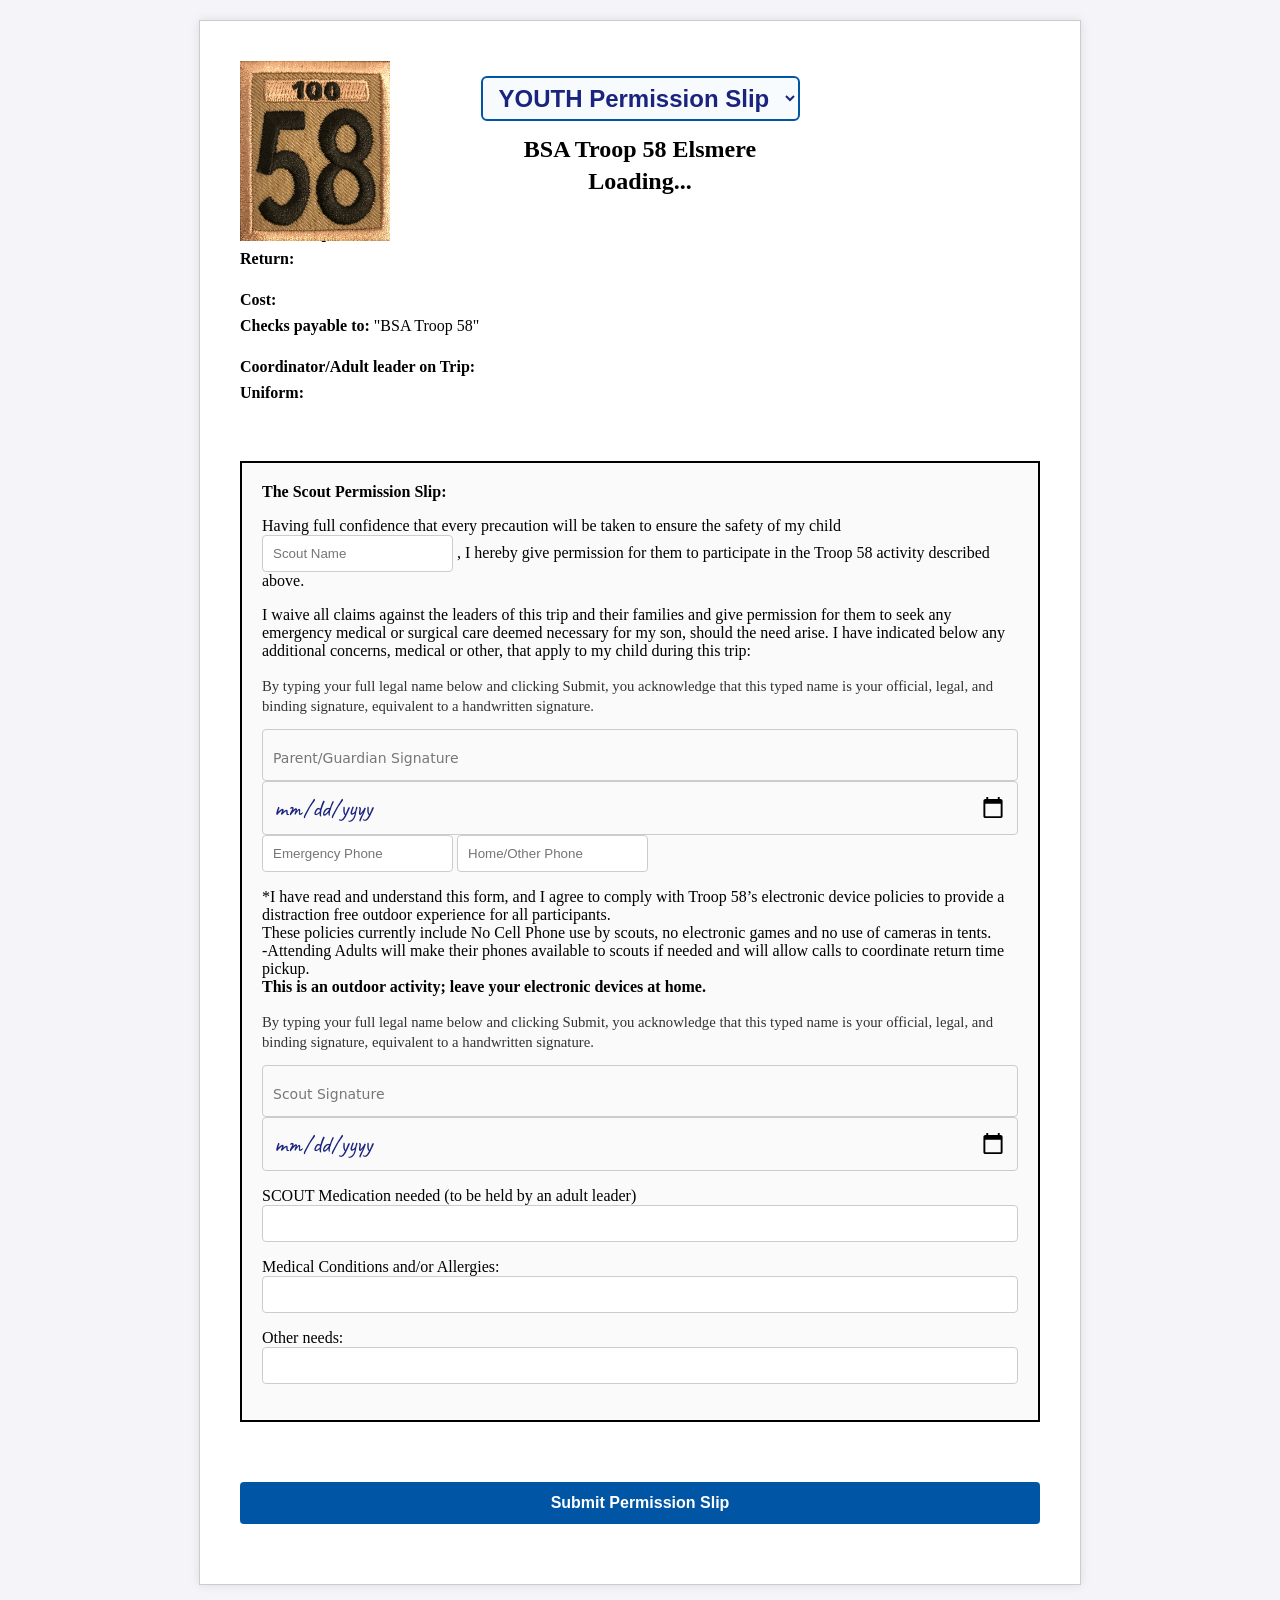
<file: index.html>
<!DOCTYPE html>
<html lang="en">

<head>
  <meta charset="utf-8">
  <meta name="viewport" content="width=device-width, initial-scale=1">
  <title>Troop 58 Permission Slip</title>
  <base target="_top">
  <link rel="stylesheet" href="https://fonts.googleapis.com/css2?family=Caveat:wght@600&family=Dancing+Script:wght@600&display=swap">
  <link rel="stylesheet" href="style.css">
  <script src="https://accounts.google.com/gsi/client" async defer></script>
</head>

<body>
  <div class="container">
    <div id="printHeader" class="print-header">YOUTH PERMISSION SLIP</div>

    <form id="permissionForm">
      <div class="signin">
        <div id="googleSignInBtn"></div>
        <div id="signedInStatus" class="signed-in-status" hidden>
          <span>Signed in as <strong id="signedInUser"></strong></span>
          <button type="button" id="signOutBtn" class="link-btn">Sign out</button>
        </div>
      </div>
      <img src="images/Troop58Logo.jpg" alt="Troop 58 Logo" class="troop-logo">

      <!-- Honeypot: hidden from people, often filled by bots. Submissions with this filled are flagged, not rejected. -->
      <div aria-hidden="true" style="position:absolute;left:-9999px;top:auto;width:1px;height:1px;overflow:hidden;">
        <label for="website_url">Leave this field empty</label>
        <input type="text" id="website_url" name="website_url" tabindex="-1" autocomplete="off">
      </div>

      <div class="form-header">
        <label for="formType" class="sr-only">Form type</label>
        <select id="formType" name="Form Type">
          <option value="Youth" selected>YOUTH Permission Slip</option>
          <option value="Adult">ADULT Permission Slip</option>
        </select>
      </div>

      <h2>BSA Troop 58 Elsmere</h2>
      <h2><span id="tripTitle">Loading...</span></h2>
      <h3><span id="tripLocation"></span></h3>
      <h3><span id="tripDates"></span></h3>

      <div class="details">
        <p>
          <strong>Meet for Departure:</strong> <span id="customDepartureHtml"><span id="departureDetails"></span><br></span>
          <strong>Return:</strong> <span id="returnDetails"></span><br>
        </p>
        <p>
          <strong>Cost:</strong> <span id="tripCost"></span><br>
          <strong>Checks payable to:</strong> "BSA Troop 58"<br>
        </p>
        <p>
          <strong>Coordinator/Adult leader on Trip:</strong> <span id="tripCoordinator"></span><br>
          <strong>Uniform:</strong> <span id="tripUniform"></span>
        </p>
      </div>

      <fieldset id="youthSection" class="form-section">
        <legend class="sr-only">Youth permission slip</legend>
        <div id="scoutSelectorContainer" class="scout-selector" hidden>
          <label for="scoutSelector"><strong>Select Scout to Pre-fill:</strong></label>
          <select id="scoutSelector">
            <option value="">-- Choose a Scout --</option>
            <option value="new">+ Add Another Scout</option>
          </select>
        </div>
        <div class="agreement">
          <strong>The Scout Permission Slip:</strong><br>
          <p>
            Having full confidence that every precaution will be taken to ensure the safety of my child
            <input type="text" id="scoutName" name="Youth Name" required placeholder="Scout Name" aria-label="Scout name" autocomplete="off">
            , I hereby give permission for them to participate in the Troop 58 activity described above.
          </p>

          <p>
            I waive all claims against the leaders of this trip and their families and give permission for them to seek
            any emergency medical or surgical care deemed necessary for my son, should the need arise. I have indicated
            below any additional concerns, medical or other, that apply to my child during this trip:
          </p>

          <p class="signature-disclaimer">
            By typing your full legal name below and clicking Submit, you acknowledge that this typed name is your official, legal, and binding signature, equivalent to a handwritten signature.
          </p>

          <input type="text" id="youthParentSignature" name="Parent Signature" required placeholder="Parent/Guardian Signature" aria-label="Parent or guardian signature" autocomplete="off">
          <input type="date" id="youthParentSignDate" name="Parent Signature Date" required aria-label="Parent signature date">
          <input type="tel" id="emergencyContact" name="Youth Emergency Phone" required placeholder="Emergency Phone" aria-label="Emergency phone" inputmode="tel" autocomplete="tel">
          <input type="tel" id="emergencyContact2" name="Youth Home Phone" placeholder="Home/Other Phone" aria-label="Home or other phone" inputmode="tel" autocomplete="tel">

          <p>
            *I have read and understand this form, and I agree to comply with Troop 58’s electronic device policies to
            provide a distraction free outdoor experience for all participants.<br>
            These policies currently include No Cell Phone use by scouts, no electronic games and no use of cameras in
            tents.<br>
            -Attending Adults will make their phones available to scouts if needed and will allow calls to coordinate
            return time pickup.<br>
            <strong>This is an outdoor activity; leave your electronic devices at home.</strong>
          </p>

          <p class="signature-disclaimer">
            By typing your full legal name below and clicking Submit, you acknowledge that this typed name is your official, legal, and binding signature, equivalent to a handwritten signature.
          </p>

          <input type="text" id="scoutSignature" name="Youth Signature" required placeholder="Scout Signature" aria-label="Scout signature" autocomplete="off">
          <input type="date" id="scoutSignDate" name="Youth Signature Date" required aria-label="Scout signature date">

          <div>
            <p>
              <label for="youthMedication" class="inline">SCOUT Medication needed (to be held by an adult leader)</label>
              <input type="text" id="youthMedication" name="Youth Medication" class="input-long">
            </p>
            <p>
              <label for="youthAllergies" class="inline">Medical Conditions and/or Allergies:</label>
              <input type="text" id="youthAllergies" name="Youth Allergies" class="input-long">
            </p>
            <p>
              <label for="youthOther" class="inline">Other needs:</label>
              <input type="text" id="youthOther" name="Youth Other Needs" class="input-long">
            </p>
          </div>
        </div>
      </fieldset>

      <fieldset id="adultSection" class="form-section" disabled hidden>
        <legend class="sr-only">Adult permission slip</legend>
        <div class="agreement">
          <strong>I</strong>
          <input type="text" id="adultName" name="Adult Name" required placeholder="Insert Name" aria-label="Adult name" autocomplete="name">
          <strong>am over 18 years of age</strong>
          and will participate in the Troop 58 activity described above.

          <p class="radio-line">
            I can drive if needed,
            <label class="inline"><input type="radio" name="drive" value="To"> To</label>
            <label class="inline"><input type="radio" name="drive" value="From"> From;</label>
            <label class="inline"><input type="radio" name="drive" value="Both"> both ways.</label>
            <label class="inline"><input type="radio" name="drive" value="Prefer not to drive"> I would prefer not to drive.</label>
            <label class="inline"><input type="radio" name="drive" value="Cannot drive"> I cannot drive.</label>
          </p>

          <div class="training">
            <strong>Adults Training:</strong><br>
            <label class="inline">Youth Protection Training
              <input type="date" id="yptDate" name="Ypt Date"></label><br>
            <label class="inline">Hazardous Weather Training
              <input type="date" id="hwDate" name="Hw Date"></label><br>
            <label class="inline">BSA Lifeguard
              <input type="date" id="blgDate" name="Blg Date"></label>
            <label class="inline">Safe Swim Defense
              <input type="date" id="ssdDate" name="Ssd Date"></label><br>
            <label class="inline">First Aid
              <input type="date" id="faDate" name="Fa Date"></label>
            <label class="inline">Safety Afloat
              <input type="date" id="saDate" name="Sa Date"></label><br>
            <label class="inline">CPR certification
              <input type="date" id="cprDate" name="Cpr Date"></label><br>
          </div>

          <div class="vehicle">
            Drivers Insurance and Car Info:
            <label class="inline">Valid Drivers License Yes
            <input type="text" name="Veh License" placeholder="initial"></label><br>
            <label class="inline">Vehicle Plate<input type="text" name="Veh Plate #" placeholder="Plate #"><input type="text" name="Veh State" placeholder="State"></label><br>
            <label class="inline">Year <input type="number" name="Veh Year" inputmode="numeric"></label>
            <label class="inline">Make <input type="text" name="Veh Make" id="vehMake" list="vehMakeList" autocomplete="off"></label>
            <label class="inline">Model <input type="text" name="Veh Model" id="vehModel" list="vehModelList" autocomplete="off"></label><br>
            <label class="inline"># of Seat belts <input type="number" name="Veh Seats" inputmode="numeric"></label><br>
            <label class="inline">Comfortable Passenger Limit <input type="number" name="Veh Passengers" inputmode="numeric"></label>
            <span class="footnote">(Includes driver)</span><br>
            <datalist id="vehMakeList"></datalist>
            <datalist id="vehModelList"></datalist>
            <label class="inline">Current Insurance Yes
              <input type="text" name="Veh Insurance" placeholder="initial"></label>
          </div>

          <p>
            All participants are expected to abide by and follow safe scouting instruction/guidelines at all times.
            Please refer to www.myscouting.org and the scout handbook for this information. You can take online
            training there too!<br>
            I waive all claims against the leaders of this trip and their families and give permission for them to seek
            any emergency medical or surgical care deemed necessary for me, should the need arise. I have indicated
            below any additional concerns, medical or other, that apply to me during this trip:
          </p>

          <p class="signature-disclaimer">
            By typing your full legal name below and clicking Submit, you acknowledge that this typed name is your official, legal, and binding signature, equivalent to a handwritten signature.
          </p>

          <input type="text" id="adultSignature" name="Adult Signature" required placeholder="Adult signature" aria-label="Adult signature" autocomplete="off">
          <input type="date" id="adultSignDate" name="Adult Signature Date" required aria-label="Adult signature date">
          <input type="tel" id="cellPhone" name="Adult Cell Phone" placeholder="Adult Cell Phone" aria-label="Adult cell phone" inputmode="tel" autocomplete="tel">
          <input type="tel" id="emergencyPhone" name="Adult Emergency Phone" required placeholder="Emergency Phone" aria-label="Emergency phone" inputmode="tel">

          <div>
            <p>
              <label for="adultMedication" class="inline">ADULT Medication needed</label>
              <input type="text" id="adultMedication" name="Adult Medication" class="input-long">
            </p>
            <p>
              <label for="adultAllergies" class="inline">Medical Conditions and/or Allergies:</label>
              <input type="text" id="adultAllergies" name="Adult Allergies" class="input-long">
            </p>
            <p>
              <label for="adultOther" class="inline">Other needs:</label>
              <input type="text" id="adultOther" name="Adult Other Needs" class="input-long">
            </p>
          </div>
        </div>
      </fieldset>

      <button type="submit" id="submitBtn">Submit Permission Slip</button>
    </form>
    <div id="message" role="status" aria-live="polite"></div>
  </div>

  <script src="script.js"></script>
</body>

</html>
</file>
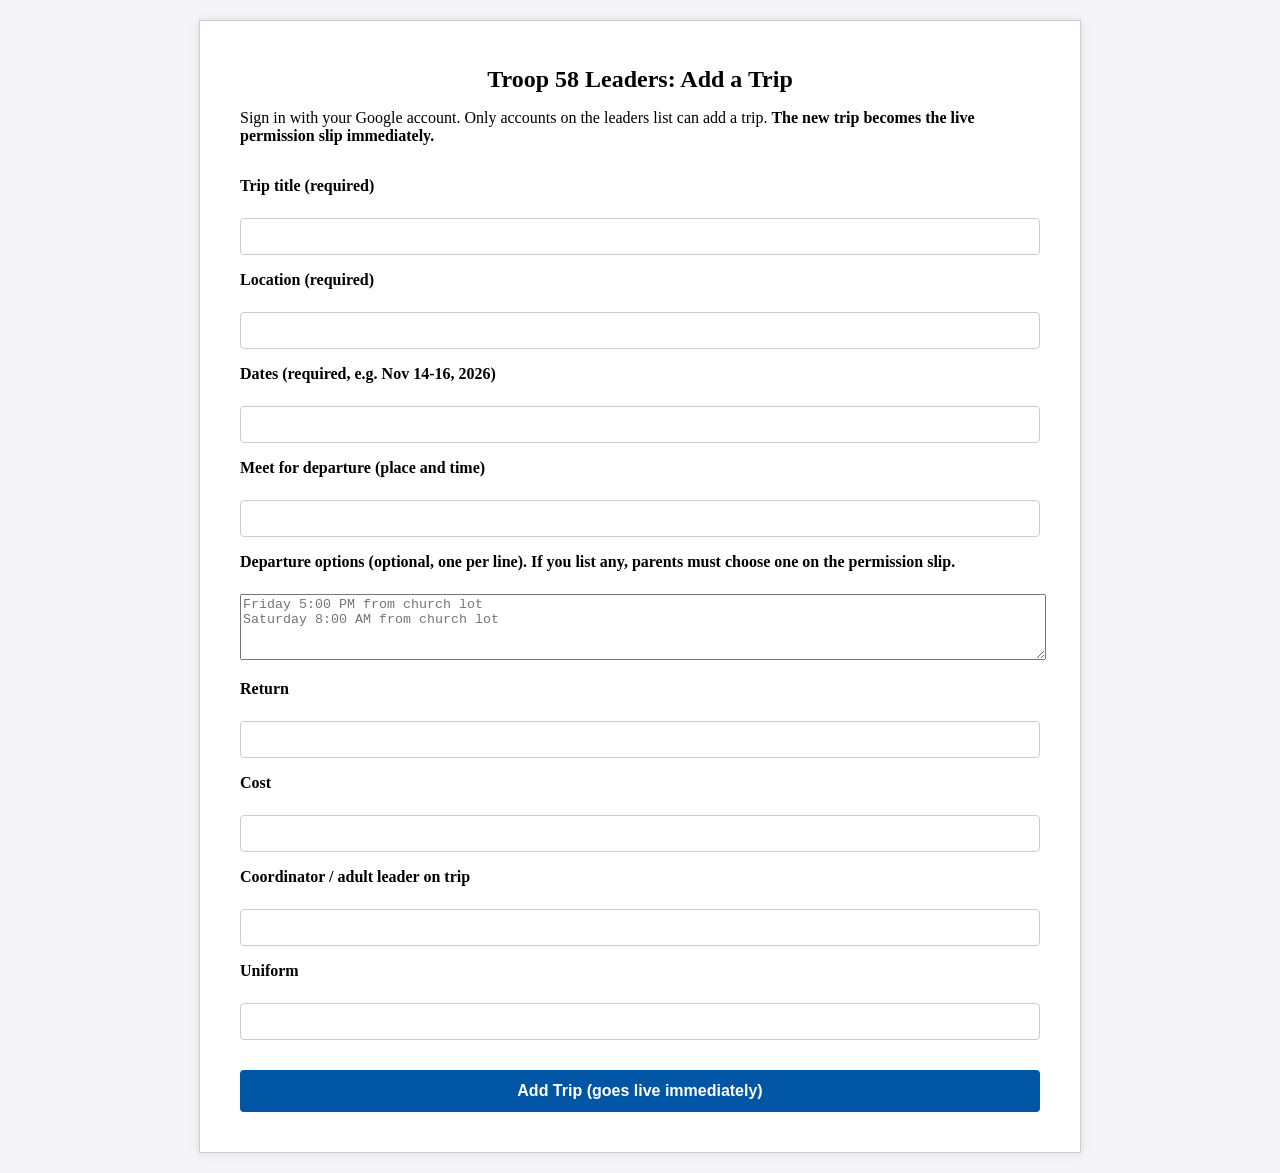
<file: leaders.html>
<!DOCTYPE html>
<html lang="en">

<head>
  <meta charset="utf-8">
  <meta name="viewport" content="width=device-width, initial-scale=1">
  <meta name="robots" content="noindex">
  <title>Troop 58 Leaders - Add a Trip</title>
  <link rel="stylesheet" href="style.css">
  <script src="https://accounts.google.com/gsi/client" async defer></script>
</head>

<body>
  <div class="container">
    <h2>Troop 58 Leaders: Add a Trip</h2>
    <p>Sign in with your Google account. Only accounts on the leaders list can add a trip.
      <strong>The new trip becomes the live permission slip immediately.</strong></p>

    <div id="leaderSignInBtn" class="signin"></div>
    <p id="signedInAs" role="status" aria-live="polite"></p>

    <form id="tripForm">
      <p><label for="tripTitle"><strong>Trip title</strong> (required)</label><br>
        <input type="text" id="tripTitle" name="tripTitle" required maxlength="500" class="input-long"></p>
      <p><label for="tripLocation"><strong>Location</strong> (required)</label><br>
        <input type="text" id="tripLocation" name="tripLocation" required maxlength="500" class="input-long"></p>
      <p><label for="tripDates"><strong>Dates</strong> (required, e.g. Nov 14-16, 2026)</label><br>
        <input type="text" id="tripDates" name="tripDates" required maxlength="500" class="input-long"></p>
      <p><label for="departureDetails"><strong>Meet for departure</strong> (place and time)</label><br>
        <input type="text" id="departureDetails" name="departureDetails" maxlength="500" class="input-long"></p>
      <p><label for="departureOptions"><strong>Departure options</strong> (optional, one per line). If you list any, parents must choose one on the permission slip.</label><br>
        <textarea id="departureOptions" name="departureOptions" rows="4" class="input-long" placeholder="Friday 5:00 PM from church lot&#10;Saturday 8:00 AM from church lot"></textarea></p>
      <p><label for="returnDetails"><strong>Return</strong></label><br>
        <input type="text" id="returnDetails" name="returnDetails" maxlength="500" class="input-long"></p>
      <p><label for="tripCost"><strong>Cost</strong></label><br>
        <input type="text" id="tripCost" name="tripCost" maxlength="500" class="input-long"></p>
      <p><label for="tripCoordinator"><strong>Coordinator / adult leader on trip</strong></label><br>
        <input type="text" id="tripCoordinator" name="tripCoordinator" maxlength="500" class="input-long"></p>
      <p><label for="tripUniform"><strong>Uniform</strong></label><br>
        <input type="text" id="tripUniform" name="tripUniform" maxlength="500" class="input-long"></p>

      <button type="submit" id="addTripBtn" disabled>Add Trip (goes live immediately)</button>
    </form>
    <div id="leaderMessage" role="status" aria-live="polite"></div>
  </div>

  <script src="leaders.js"></script>
</body>

</html>
</file>
<file: style.css>
/* ---------- Existing CSS ---------- */
.form-header {
  text-align: center;
  margin-bottom: 15px;
}

.form-header select {
  font-size: 1.5rem;
  font-weight: bold;
  padding: 6px 12px;
  border: 2px solid #0055a5;
  border-radius: 6px;
  background-color: #f8fbfd;
  color: #1a237e;
  cursor: pointer;
  outline: none;
}

.form-header select:focus {
  border-color: #003366;
  box-shadow: 0 0 5px rgba(0, 85, 165, 0.3);
}

/* Generic selector for any field containing "signature" in name or placeholder */
input[placeholder*="initial" i],
input[name*="signature" i] {
  font-family: 'Caveat', cursive;
  font-size: 24px;
  color: #1a237e;
  border: none;
  border-bottom: 2px solid #333;
  border-radius: 0;
  background: transparent;
  padding: 2px 4px;
  outline: none;
}

/* Generic placeholder styling for signature fields */
input[placeholder*="initial" i]::placeholder,
input[name*="signature" i]::placeholder {
  font-family: system-ui, -apple-system, sans-serif;
  font-size: 14px;
  color: #777;
  font-weight: normal;
}

/* Generic focus line */
input[placeholder*="initial" i]:focus,
input[name*="signature" i]:focus {
  border-bottom-color: #0055a5;
  background-color: #f8fbff;
}

/* Ensure signature fields have plenty of room to sign */
input[name*="signature" i] {
  width: 100%;
}

/* Keep initial fields short and inline */
input[placeholder*="initial" i] {
  width: 60px;
  text-align: center;
}

body {
  font-family: 'Times New Roman', Times, serif;
  margin: 0;
  padding: 20px;
  background-color: #f4f4f9;
}

.container {
  max-width: 800px;
  margin: auto;
  background: white;
  padding: 40px;
  border: 1px solid #ccc;
  box-shadow: 0 0 10px rgba(0, 0, 0, 0.1);
  position: relative;
}

.troop-logo {
  position: absolute;
  top: 40px;
  left: 40px;
  width: 150px;
  height: auto;
}

h1,
h2,
h3 {
  text-align: center;
  margin: 5px 0;
}

h1 {
  font-size: 28px;
}

.details {
  margin: 25px 0;
  line-height: 1.6;
  font-size: 16px;
}

.form-group {
  margin-bottom: 20px;
}

label {
  font-weight: bold;
  display: block;
  margin-bottom: 5px;
}

label.inline {
  display: inline;
  font-weight: normal;
  margin: 0;
}

.input-long {
  width: 100%;
}

input[type="text"],
input[type="date"],
input[type="tel"],
input[type="number"] {
  padding: 10px;
  box-sizing: border-box;
  border: 1px solid #ccc;
  border-radius: 4px;
}

input[type="number"] {
  width: 80px;
}

.radio-group {
  display: inline-flex;
  gap: 5px;
  align-items: center;
}

.radio-group label {
  display: inline;
  font-weight: normal;
  margin-bottom: 0;
}

.agreement {
  margin: 30px 0;
  padding: 20px;
  border: 2px solid #000;
  background-color: #fafafa;
}

button {
  background-color: #0055A5;
  color: white;
  padding: 12px 20px;
  border: none;
  cursor: pointer;
  font-size: 16px;
  display: block;
  width: 100%;
  margin-top: 30px;
  border-radius: 4px;
  font-weight: bold;
}

button:hover {
  background-color: #004080;
}

#message {
  text-align: center;
  margin-top: 20px;
  font-weight: bold;
  color: #2e7d32;
  font-size: 18px;
}

hr {
  margin: 30px 0;
  border: 0;
  border-top: 1px solid #ccc;
}

/* ---------- Additions ---------- */
.signin {
  display: flex;
  justify-content: flex-end;
  margin-bottom: 15px;
}

.signed-in-status {
  display: flex;
  align-items: center;
  gap: 10px;
  font-size: 0.9rem;
}

.signed-in-status[hidden] {
  display: none;
}

.signed-in-status .link-btn,
.signed-in-status .link-btn:hover {
  background: none;
  width: auto;
  display: inline;
  margin: 0;
  padding: 0;
  color: #1a56a0;
  text-decoration: underline;
  font-size: inherit;
  font-weight: normal;
}

.sr-only {
  position: absolute;
  width: 1px;
  height: 1px;
  margin: -1px;
  padding: 0;
  overflow: hidden;
  clip: rect(0, 0, 0, 0);
  white-space: nowrap;
  border: 0;
}

fieldset.form-section {
  border: 0;
  margin: 0;
  padding: 0;
  min-width: 0;
}

.scout-selector {
  background: #eef5fc;
  padding: 12px;
  border-radius: 6px;
  margin-bottom: 15px;
}

.scout-selector select {
  width: 100%;
  padding: 8px;
  margin-top: 5px;
}

.print-header {
  display: none;
  text-align: center;
  margin-bottom: 12px;
  font-size: 18px;
  font-weight: bold;
  text-transform: uppercase;
  letter-spacing: 0.04em;
}

.signature-disclaimer {
  font-size: 0.92rem;
  line-height: 1.4;
  margin: 12px 0;
  color: #333;
}

.footnote {
  font-size: 0.82rem;
  font-style: italic;
  color: #555;
}

@media (max-width: 640px) {
  body {
    padding: 8px;
  }

  .container {
    padding: 16px;
  }

  .troop-logo {
    position: static;
    display: block;
    width: 110px;
    margin: 0 auto 10px;
  }

  .signin {
    justify-content: center;
  }

  .form-header select {
    font-size: 1.1rem;
    width: 100%;
  }

  .agreement {
    padding: 12px;
  }

  .agreement input[type="text"],
  .agreement input[type="date"],
  .agreement input[type="tel"],
  .agreement input[type="number"] {
    display: block;
    width: 100%;
    margin: 6px 0 12px;
    font-size: 16px;
    min-height: 44px;
  }

  .agreement input[type="radio"] {
    width: auto;
    min-height: 0;
    margin: 0 4px;
    transform: scale(1.3);
  }

  .agreement input[placeholder*="initial" i] {
    display: inline-block;
    width: 80px;
  }

  .training label.inline,
  .vehicle label.inline {
    display: block;
    margin-top: 8px;
  }

  .training br,
  .vehicle br {
    display: none;
  }

  button {
    min-height: 48px;
    font-size: 18px;
  }
}

#submitOverlay {
  position: fixed;
  inset: 0;
  z-index: 1000;
  background: rgba(255, 255, 255, 0.85);
  display: flex;
  align-items: center;
  justify-content: center;
}

#submitOverlay[hidden] {
  display: none;
}

#submitOverlay .submit-box {
  text-align: center;
  font-weight: bold;
}

#submitOverlay .spinner {
  width: 48px;
  height: 48px;
  margin: 0 auto 12px;
  border: 6px solid #d0d7de;
  border-top-color: #1f4e8c;
  border-radius: 50%;
  animation: submit-spin 0.9s linear infinite;
}

@keyframes submit-spin {
  to { transform: rotate(360deg); }
}

@media print {
  #submitOverlay {
    display: none;
  }

  body {
    background: #fff;
    padding: 0;
  }

  .container {
    border: 0;
    box-shadow: none;
    padding: 0;
    max-width: 100%;
  }

  .signin,
  .form-header select,
  button,
  #message {
    display: none;
  }

  .print-header {
    display: block;
  }
}
</file>
